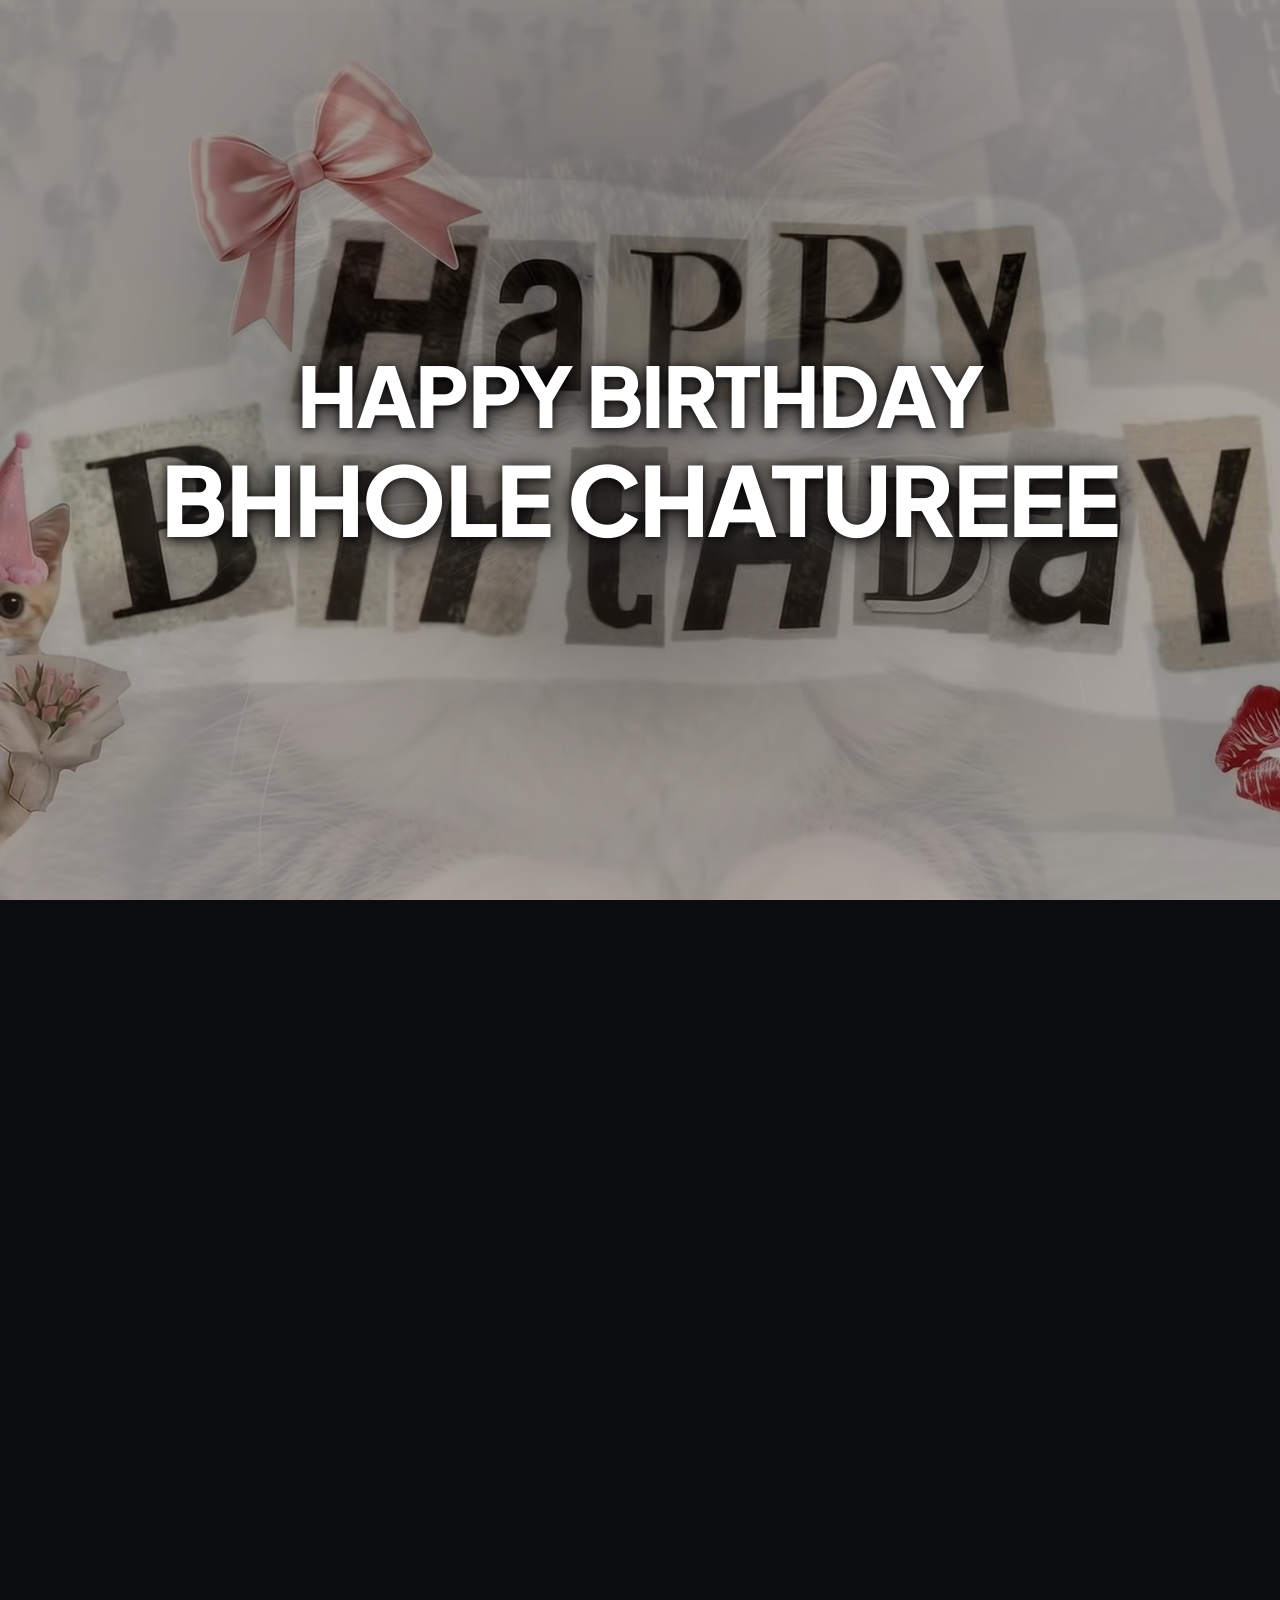
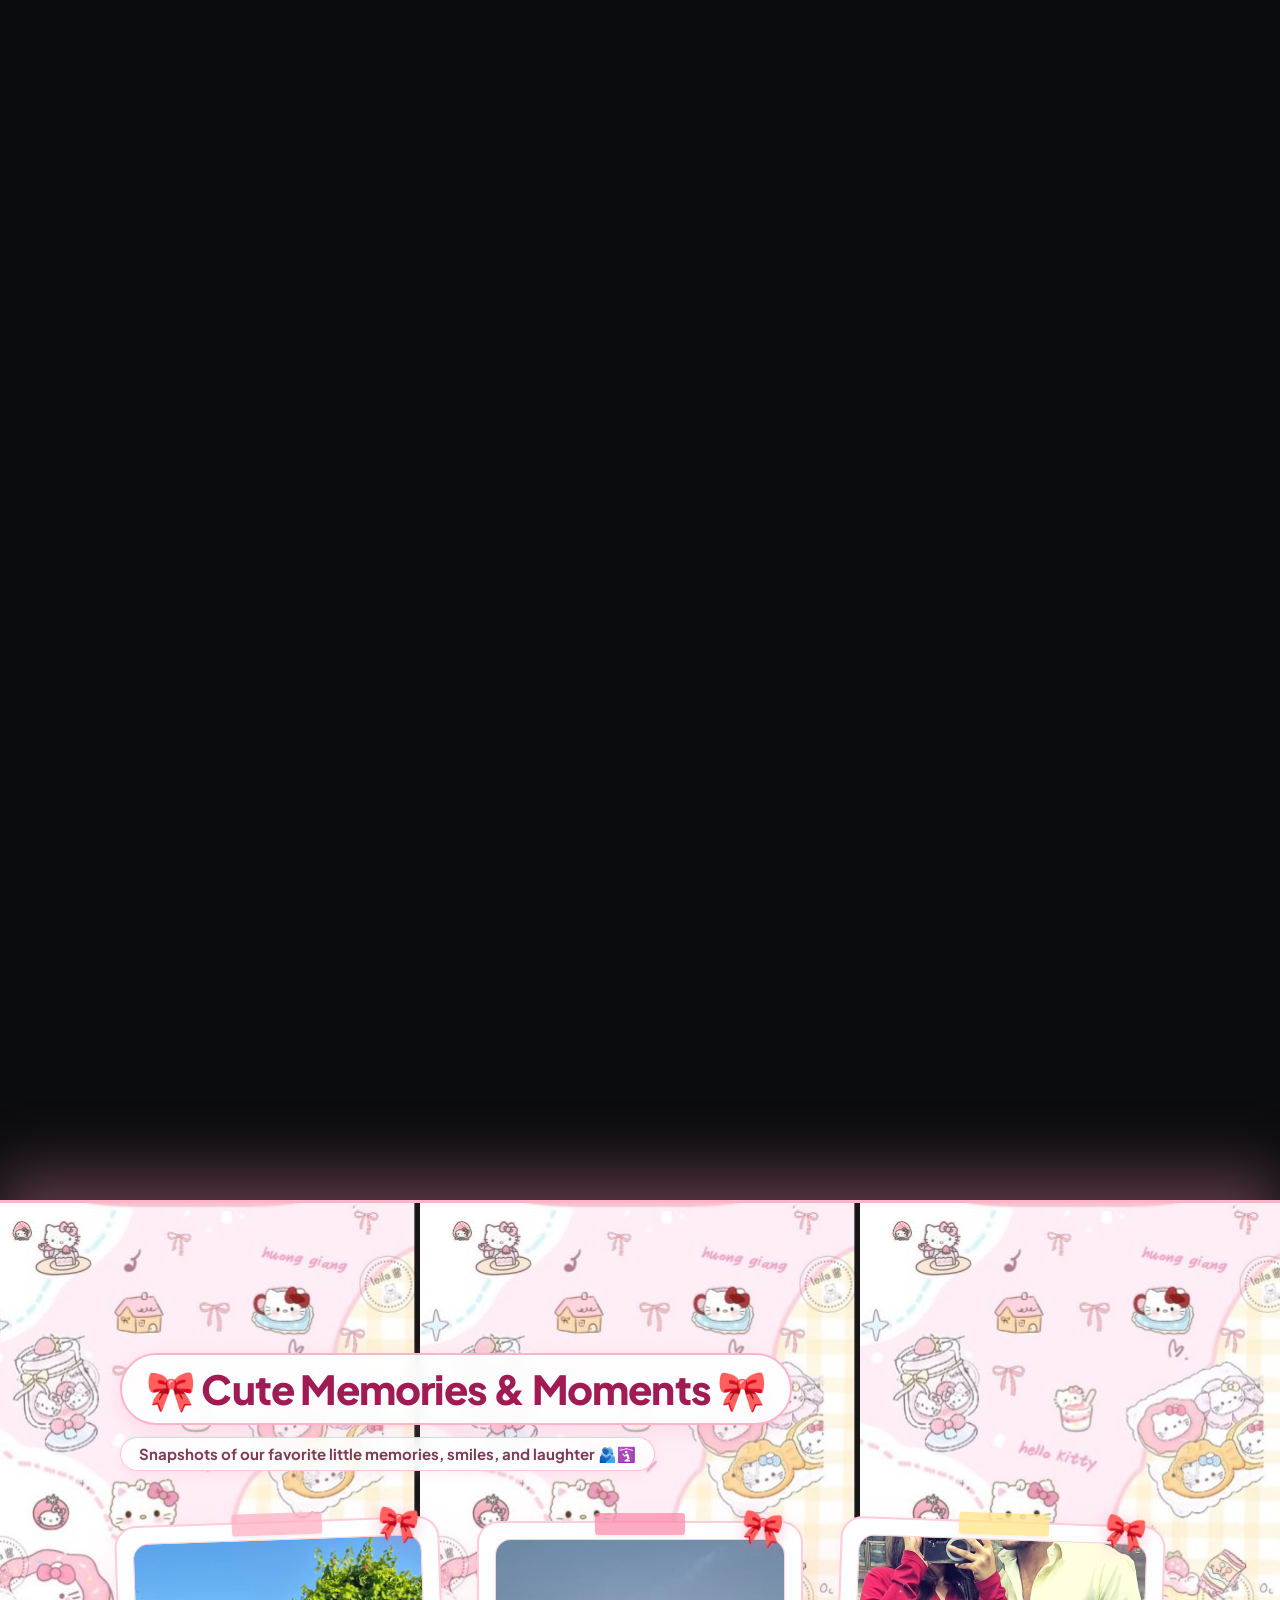
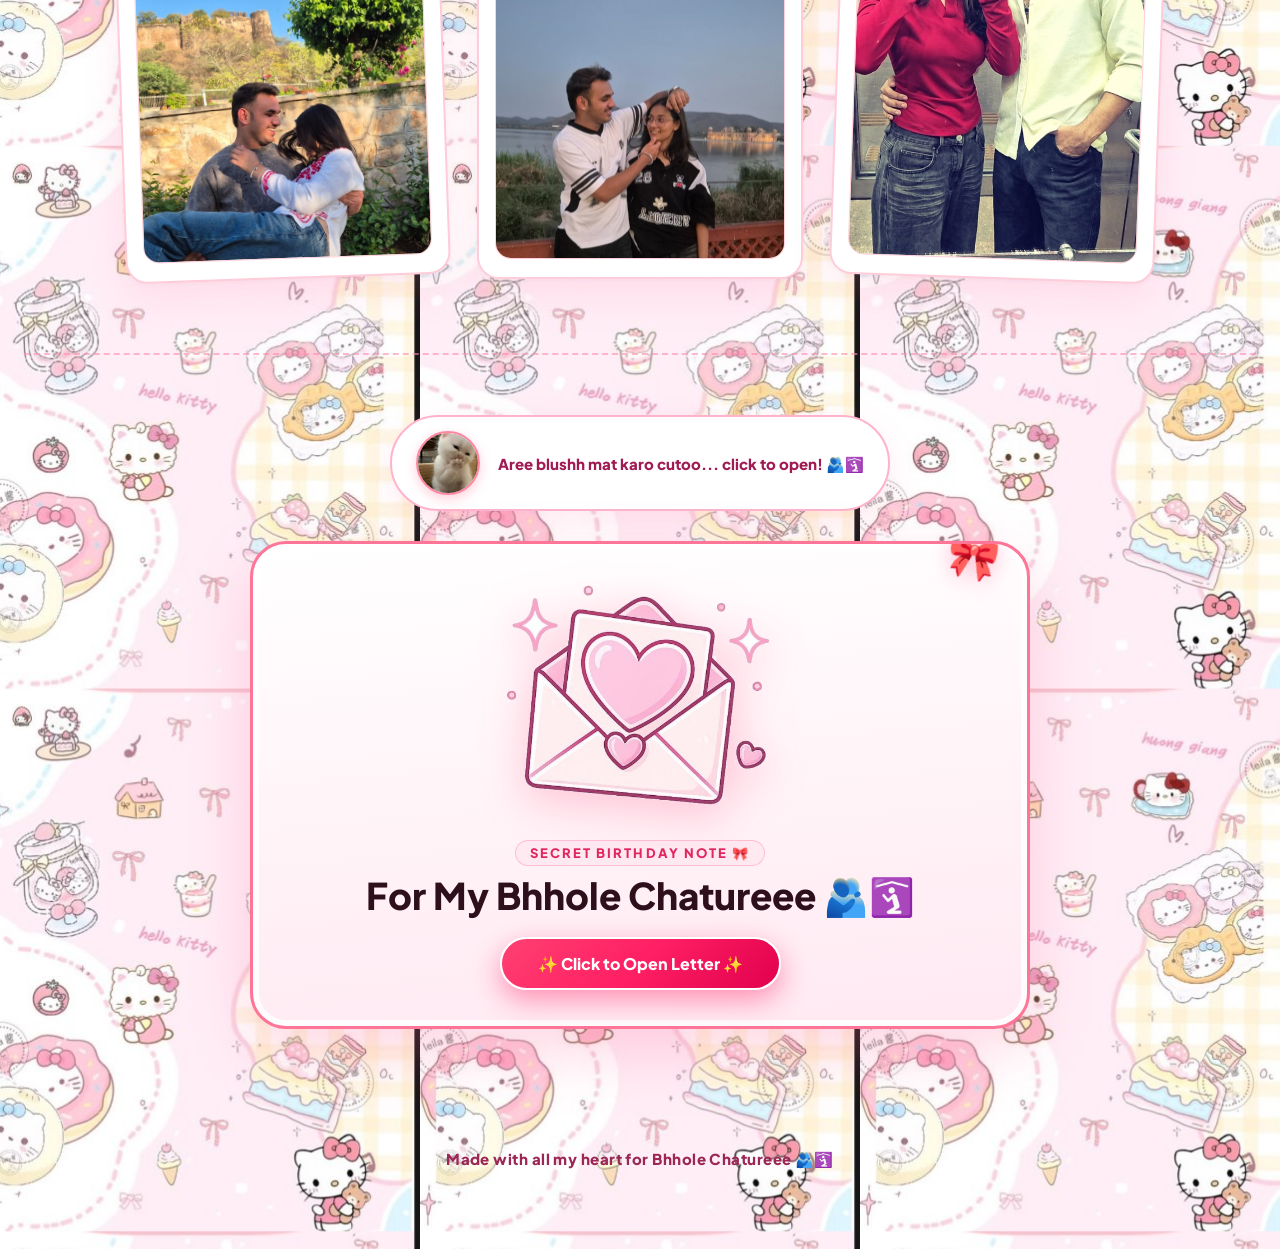
<file: index.html>
<!DOCTYPE html>
<html lang="en">
<head>
  <meta charset="UTF-8">
  <meta name="viewport" content="width=device-width, initial-scale=1.0">
  <title>Happy Birthday Bhhole Chatureee 🫂🛐</title>
  <link rel="stylesheet" href="style.css?v=18">
  <link rel="preconnect" href="https://fonts.googleapis.com">
  <link rel="preconnect" href="https://fonts.gstatic.com" crossorigin>
  <link href="https://fonts.googleapis.com/css2?family=Plus+Jakarta+Sans:wght@400;500;600;700;800;900&display=swap" rel="stylesheet">
</head>
<body>

  <!-- Preloading screen for smooth playback -->
  <div id="loader" class="loader">
    <div class="loader-content">
      <div class="loader-bar-bg">
        <div id="loader-bar" class="loader-bar"></div>
      </div>
      <div id="loader-text" class="loader-text">Loading 0%</div>
    </div>
  </div>

  <!-- FIXED VIEWPORT CANVAS (Pinned securely to the screen) -->
  <div id="canvasWrapper" class="canvas-wrapper">
    <canvas id="canvas"></canvas>

    <!-- Transparent Authentic Framing Text around Kitty (Sequence 1) -->
    <div id="kittyFraming" class="kitty-framing">
      <svg class="kitty-svg" viewBox="0 0 1920 1080" preserveAspectRatio="xMidYMid slice">
        <!-- Top Arc: curves gracefully above kitty's ears -->
        <path id="kittyTopCurve" d="M 180,460 A 800,380 0 0,1 1740,460" fill="none" />
        <!-- Bottom Arc: smiles softly beneath kitty, completely clear of tongue and chin -->
        <path id="kittyBottomCurve" d="M 240,920 A 760,110 0 0,0 1680,920" fill="none" />

        <text class="kitty-arc-text top-text">
          <textPath href="#kittyTopCurve" xlink:href="#kittyTopCurve" startOffset="50%" text-anchor="middle">
            HAPPY BIRTHDAY
          </textPath>
        </text>

        <text class="kitty-arc-text bottom-text">
          <textPath href="#kittyBottomCurve" xlink:href="#kittyBottomCurve" startOffset="50%" text-anchor="middle">
            BHHOLE CHATUREEE
          </textPath>
        </text>
      </svg>
    </div>

    <!-- Smooth Transition Text Overlay -->
    <div id="transitionOverlay" class="transition-overlay">
      <h1 class="birthday-title">Happy Birthday<br><span class="highlight-name">Bhhole Chatureee</span></h1>
    </div>

    <!-- Scroll hint at initial screen -->
    <div id="scrollHint" class="scroll-hint">
      <span class="scroll-arrow">↓</span>
      <span>Scroll Down</span>
    </div>
  </div>

  <!-- SCROLL TRACK: governs total scroll length for both sequences -->
  <div class="scroll-track" id="scrollTrack"></div>

  <!-- ROUGH OUTLINE OF THE WEBSITE (Cute Theme matching adorable kitten) -->
  <main class="site-outline cute-theme">
    
    <!-- Section 1: Cute Memories & Moments -->
    <section class="outline-section">
      <div class="outline-container">
        <h2 class="section-heading">🎀 Cute Memories & Moments 🎀</h2>
        <p class="section-desc">Snapshots of our favorite little memories, smiles, and laughter 🫂🛐</p>
        
        <div class="polaroid-grid">
          <div class="polaroid-card rotate-left" onclick="openLetterModal('memory1.jpg')" title="Click to view full photo">
            <div class="card-bow">🎀</div>
            <div class="washi-tape"></div>
            <div class="polaroid-photo">
              <img src="memory1.jpg" alt="Memory Photo 1" class="polaroid-img">
            </div>
          </div>

          <div class="polaroid-card" onclick="openLetterModal('memory2.jpg')" title="Click to view full photo">
            <div class="card-bow">🎀</div>
            <div class="washi-tape washi-pink"></div>
            <div class="polaroid-photo">
              <img src="memory2.jpg" alt="Memory Photo 2" class="polaroid-img">
            </div>
          </div>

          <div class="polaroid-card rotate-right" onclick="openLetterModal('memory3.jpg')" title="Click to view full photo">
            <div class="card-bow">🎀</div>
            <div class="washi-tape washi-yellow"></div>
            <div class="polaroid-photo">
              <img src="memory3.jpg" alt="Memory Photo 3" class="polaroid-img pos-center">
            </div>
          </div>
        </div>
      </div>
    </section>

    <!-- Section 2: A Secret Letter For You -->
    <section class="outline-section" id="sectionWishes">
      <div class="outline-container">
        <div class="envelope-showcase">
          <!-- Cute Companion Kitten -->
          <div class="cute-companion">
            <div class="cat-avatar-wrap">
              <img src="cute_kitten.jpg" alt="Blushing Kitten" class="companion-cat">
            </div>
            <div class="speech-bubble">
              Aree blushh mat karo cutoo... click to open! 🫂🛐
            </div>
          </div>

          <!-- Interactive Click-to-Open Envelope & Letter -->
          <div class="letter-interactive" id="letterInteractive" onclick="toggleLetter()">
            <!-- Sealed Envelope State -->
            <div class="envelope-sealed cute-heart-envelope-theme" id="envelopeSealed">
              <div class="envelope-bow-deco">🎀</div>
              <div class="envelope-art">
                <div class="cute-envelope-illustration-wrap">
                  <img src="cute_envelope_art.png" alt="Cute Heart Envelope" class="cute-envelope-img">
                </div>
                <div class="envelope-front-content">
                  <span class="envelope-tag">SECRET BIRTHDAY NOTE 🎀</span>
                  <h3 class="envelope-recipient">For My Bhhole Chatureee 🫂🛐</h3>
                  <button class="open-envelope-btn" type="button">
                    <span>✨ Click to Open Letter ✨</span>
                  </button>
                </div>
              </div>
            </div>

            <!-- Unfolded Letter State (Reveals when clicked) -->
            <div class="envelope-unfolded" id="envelopeUnfolded">
              <div class="unfolded-header">
                <span class="unfolded-tag">🎀 Handwritten with Love 🫂🛐</span>
                <button class="close-letter-btn" type="button" onclick="event.stopPropagation(); toggleLetter()">
                  ✕ Close Letter
                </button>
              </div>

              <div class="unfolded-frame" onclick="event.stopPropagation(); openLetterModal()" title="Click to view full screen">
                <img src="birthday_letter.jpg" alt="Birthday Letter for Aditi" class="unfolded-img">
                <div class="unfolded-badge">
                  <span>🔍 Click image to zoom full screen</span>
                </div>
              </div>
            </div>
          </div>
        </div>
      </div>
    </section>

    <!-- Cute Footer -->
    <footer class="cute-footer">
      <p>Made with all my heart for Bhhole Chatureee 🫂🛐</p>
    </footer>

  </main>

  <!-- Lightbox Modal for Full Letter / Photo View -->
  <div id="letterModal" class="letter-modal" onclick="closeLetterModal()">
    <div class="modal-content" onclick="event.stopPropagation()">
      <button class="modal-close" onclick="closeLetterModal()">&times;</button>
      <img src="birthday_letter.jpg" alt="Full View" class="modal-img" id="modalImg">
    </div>
  </div>

  <script src="script.js?v=13"></script>
</body>
</html>
</file>
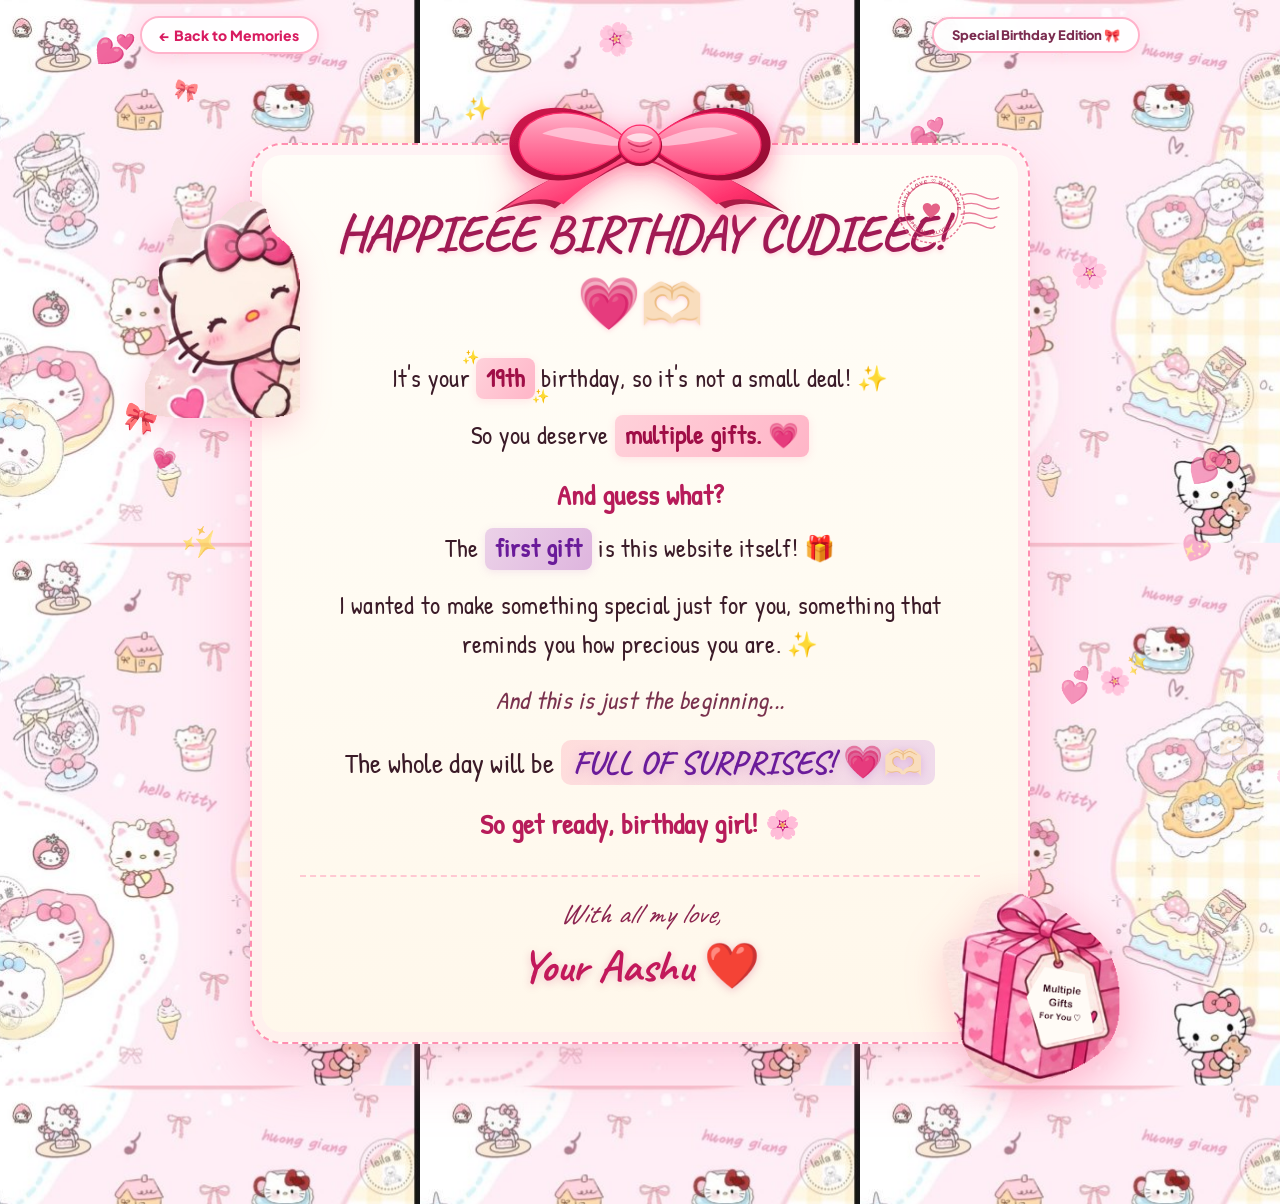
<file: surprise.html>
<!DOCTYPE html>
<html lang="en">
<head>
  <meta charset="UTF-8">
  <meta name="viewport" content="width=device-width, initial-scale=1.0">
  <title>HAPPIEEE BIRTHDAY CUDIEEE! 💗🫶🏻</title>
  
  <!-- Google Fonts: Patrick Hand, Caveat, Plus Jakarta Sans -->
  <link rel="preconnect" href="https://fonts.googleapis.com">
  <link rel="preconnect" href="https://fonts.gstatic.com" crossorigin>
  <link href="https://fonts.googleapis.com/css2?family=Caveat:wght@600;700;800&family=Patrick+Hand&family=Plus+Jakarta+Sans:wght@500;700;800;900&display=swap" rel="stylesheet">
  
  <link rel="stylesheet" href="surprise.css?v=5">
</head>
<body>

  <!-- Floating Hearts & Sparkles Canvas -->
  <canvas id="heartsCanvas"></canvas>

  <!-- Top Navigation -->
  <nav class="top-nav">
    <a href="index.html#sectionWishes" class="back-home-btn">
      <span>← Back to Memories</span>
    </a>
    <div class="nav-badge-pill">
      <span>Special Birthday Edition 🎀</span>
    </div>
  </nav>

  <!-- Main Surprise Stage -->
  <main class="surprise-container">

    <!-- Centerpiece Postcard Letter Stage -->
    <div class="letter-stage">
      
      <!-- Peeking Hello Kitty on Left Edge -->
      <div class="peeking-kitty-wrap" title="HAPPIEEE BIRTHDAY CUDIEEE!">
        <img src="kitty_peeking_clipped.png" alt="Hello Kitty Peeking" class="peeking-kitty-img">
      </div>

      <!-- Giant Satin Pink Bow on the Top Center -->
      <div class="card-top-bow">
        <img src="satin_bow.svg" alt="Pink Satin Bow" class="satin-bow-img">
      </div>

      <!-- Main Cream Letter Postcard -->
      <article class="letter-postcard">
        
        <!-- Postal Stamp on Top Right -->
        <div class="card-postal-stamp" title="Special Air Mail Delivery With Love">
          <img src="postal_stamp.svg" alt="Postal Stamp With Love" class="stamp-img">
        </div>

        <!-- Letter Body Content -->
        <div class="letter-inner-content">
          <h1 class="letter-greeting">
            HAPPIEEE BIRTHDAY CUDIEEE! <span class="emoji-heart">💗</span><span class="emoji-hands">🫶🏻</span>
          </h1>

          <p class="letter-paragraph">
            It's your <span class="highlight-pink sparkled">19th</span> birthday, so it's not a small deal! ✨
          </p>

          <p class="letter-paragraph">
            So you deserve <span class="highlight-pink">multiple gifts. 💗</span>
          </p>

          <p class="letter-paragraph letter-question">
            And guess what?
          </p>

          <p class="letter-paragraph">
            The <span class="highlight-purple">first gift</span> is this website itself! 🎁
          </p>

          <p class="letter-paragraph">
            I wanted to make something special just for you, something that reminds you how precious you are. ✨
          </p>

          <p class="letter-paragraph letter-climax-intro">
            And this is just the beginning...
          </p>

          <p class="letter-paragraph letter-climax">
            The whole day will be <span class="highlight-surprises">FULL OF SURPRISES! 💗🫶🏻</span>
          </p>

          <p class="letter-paragraph letter-closing-wish">
            So get ready, birthday girl! 🌸
          </p>

          <!-- Signature Block -->
          <div class="letter-signature-block">
            <span class="sig-valediction">With all my love,</span>
            <span class="sig-name">Your Aashu ❤️</span>
          </div>
        </div>

        <!-- 3D Gift Box on Bottom Right -->
        <div class="giftbox-corner-wrap" title="Multiple Gifts For You ♡">
          <img src="giftbox_clipped.png" alt="Multiple Gifts For You Box" class="giftbox-corner-img">
        </div>

      </article>

    </div>

  </main>

  <script src="surprise.js?v=4"></script>
</body>
</html>
</file>
<file: style.css>
* {
  margin: 0;
  padding: 0;
  box-sizing: border-box;
}

html, body {
  width: 100%;
  min-height: 100%;
  background-color: #0b0c10;
  color: #f0f0f3;
  font-family: 'Plus Jakarta Sans', -apple-system, BlinkMacSystemFont, "Segoe UI", Roboto, sans-serif;
  overflow-x: hidden;
  -webkit-font-smoothing: antialiased;
}

/* ============================================== */
/* PRELOADER                                      */
/* ============================================== */
.loader {
  position: fixed;
  inset: 0;
  z-index: 99999;
  display: flex;
  align-items: center;
  justify-content: center;
  background-color: #0b0c10;
  color: #ffffff;
  transition: opacity 0.4s ease, visibility 0.4s ease;
}

.loader.hidden {
  opacity: 0;
  visibility: hidden;
  pointer-events: none;
}

.loader-content {
  display: flex;
  flex-direction: column;
  align-items: center;
  gap: 14px;
}

.loader-bar-bg {
  width: 220px;
  height: 4px;
  background: rgba(255, 255, 255, 0.12);
  border-radius: 999px;
  overflow: hidden;
}

.loader-bar {
  width: 0%;
  height: 100%;
  background: #ffffff;
  border-radius: 999px;
  transition: width 0.08s ease-out;
}

.loader-text {
  font-size: 13px;
  font-weight: 600;
  letter-spacing: 0.1em;
  text-transform: uppercase;
  color: rgba(255, 255, 255, 0.7);
}

/* ============================================== */
/* FIXED CANVAS VIEWPORT (Never scrolls off screen)*/
/* ============================================== */
.canvas-wrapper {
  position: fixed;
  inset: 0;
  width: 100vw;
  height: 100vh;
  z-index: 1;
  pointer-events: none;
  overflow: hidden;
  background-color: #000000;
}

#canvas {
  position: absolute;
  top: 0;
  left: 0;
  width: 100%;
  height: 100%;
  display: block;
}

/* ============================================== */
/* SCROLL TRACK                                   */
/* ============================================== */
.scroll-track {
  /* 
    1200vh gives plenty of generous, smooth scrolling distance:
    - ~500vh for Sequence 1 (Cat Bholu)
    - ~150vh for Transition ("Happy Birthday Bhhole Chatureee")
    - ~550vh for Sequence 2 (Birthday Celebration with cake, hearts, kisses)
  */
  height: 1200vh;
  position: relative;
  pointer-events: none;
}

/* ============================================== */
/* TRANSPARENT KITTY FRAMING TEXT (Sequence 1)    */
/* ============================================== */
.kitty-framing {
  position: absolute;
  inset: 0;
  width: 100%;
  height: 100%;
  z-index: 5;
  pointer-events: none;
  display: flex;
  align-items: center;
  justify-content: center;
  opacity: 1;
  transition: opacity 0.25s ease-out;
}

.kitty-svg {
  width: 100%;
  height: 100%;
  display: block;
}

.kitty-arc-text {
  font-family: 'Plus Jakarta Sans', -apple-system, BlinkMacSystemFont, "Segoe UI", Roboto, sans-serif;
  font-weight: 900;
  fill: rgba(255, 255, 255, 0.78);
  stroke: rgba(0, 0, 0, 0.4);
  stroke-width: 2.5px;
  paint-order: stroke fill;
  filter: drop-shadow(0 4px 18px rgba(0, 0, 0, 0.85)) drop-shadow(0 0 35px rgba(255, 255, 255, 0.35));
  text-transform: uppercase;
  user-select: none;
}

.kitty-arc-text.top-text {
  font-size: 94px; /* Noticeably enlarged HAPPY BIRTHDAY font */
  letter-spacing: 0.18em;
}

.kitty-arc-text.bottom-text {
  font-size: 74px;
  letter-spacing: 0.22em;
}

/* ============================================== */
/* SMOOTH TRANSITION OVERLAY TEXT                 */
/* ============================================== */
.transition-overlay {
  position: absolute;
  inset: 0;
  z-index: 10;
  display: flex;
  align-items: center;
  justify-content: center;
  padding: 24px;
  pointer-events: none;
  opacity: 0;
  transform: scale(0.92);
  transition: opacity 0.08s linear, transform 0.08s linear;
  background: radial-gradient(circle, rgba(0, 0, 0, 0.35) 0%, rgba(0, 0, 0, 0) 70%);
}

.birthday-title {
  color: #ffffff;
  font-size: clamp(2.4rem, 6.5vw, 5.2rem);
  font-weight: 900;
  text-align: center;
  line-height: 1.15;
  letter-spacing: -0.02em;
  text-transform: uppercase;
  /* Strong shadow ensures crisp contrast over any background */
  text-shadow: 
    0 4px 30px rgba(0, 0, 0, 0.9),
    0 2px 10px rgba(0, 0, 0, 0.95),
    0 0 60px rgba(255, 255, 255, 0.3);
}

.birthday-title .highlight-name {
  display: block;
  font-size: clamp(2.8rem, 7.5vw, 6rem);
  font-weight: 900;
  color: #ffffff;
  text-shadow: 
    0 4px 35px rgba(0, 0, 0, 0.9),
    0 2px 12px rgba(0, 0, 0, 0.95),
    0 0 80px rgba(255, 255, 255, 0.5);
}

/* Initial scroll hint */
.scroll-hint {
  position: absolute;
  bottom: 32px;
  left: 50%;
  transform: translateX(-50%);
  z-index: 10;
  display: flex;
  flex-direction: column;
  align-items: center;
  gap: 6px;
  color: rgba(255, 255, 255, 0.7);
  font-size: 13px;
  font-weight: 600;
  letter-spacing: 0.12em;
  text-transform: uppercase;
  pointer-events: none;
  transition: opacity 0.3s ease;
}

.scroll-arrow {
  font-size: 18px;
  animation: bounceDown 1.8s infinite;
}

@keyframes bounceDown {
  0%, 100% { transform: translateY(0); }
  50% { transform: translateY(6px); }
}

/* ============================================== */
/* HELLO KITTY PASTEL CUTE THEME (SLIDES)         */
/* ============================================== */
.site-outline.cute-theme {
  position: relative;
  z-index: 20;
  background-color: #ffe6f0;
  background-image: url('slides_bg.jpg');
  background-repeat: repeat;
  background-size: 440px auto;
  background-position: top center;
  color: #4a2835;
  border-top: 3px solid #ffb3cb;
  padding: 90px 24px 60px;
  box-shadow: 0 -25px 60px rgba(255, 150, 185, 0.35);
}

.outline-container {
  max-width: 1040px;
  margin: 0 auto;
}

.outline-section {
  padding: 60px 0;
  border-bottom: 2.5px dashed rgba(255, 140, 175, 0.6);
}

.outline-section:last-of-type {
  border-bottom: none;
}

.section-heading {
  display: inline-block;
  background: rgba(255, 255, 255, 0.92);
  backdrop-filter: blur(8px);
  padding: 8px 24px;
  border-radius: 999px;
  border: 2.5px solid #ffb3cb;
  box-shadow: 0 6px 20px rgba(255, 130, 165, 0.2);
  font-size: clamp(1.8rem, 3.4vw, 2.5rem);
  font-weight: 900;
  letter-spacing: -0.02em;
  color: #a01a54;
  margin-bottom: 12px;
}

.section-desc {
  display: block;
  width: fit-content;
  background: rgba(255, 255, 255, 0.88);
  backdrop-filter: blur(8px);
  padding: 6px 18px;
  border-radius: 999px;
  border: 1.5px solid rgba(255, 190, 210, 0.9);
  font-size: 15px;
  color: #7d3b56;
  font-weight: 700;
  margin-bottom: 36px;
  box-shadow: 0 4px 12px rgba(255, 130, 165, 0.12);
}

/* ============================================== */
/* SECTION 01: CUTE POLAROID GRID                 */
/* ============================================== */
.polaroid-grid {
  display: grid;
  grid-template-columns: repeat(auto-fit, minmax(260px, 1fr));
  gap: 32px;
  padding: 14px 0;
}

.polaroid-card {
  background: #ffffff;
  padding: 16px 16px 18px;
  border: 2.5px solid #ffccd9;
  border-radius: 22px;
  box-shadow: 0 16px 38px rgba(255, 130, 165, 0.16), 0 2px 6px rgba(0, 0, 0, 0.03);
  position: relative;
  transition: transform 0.3s cubic-bezier(0.16, 1, 0.3, 1), box-shadow 0.3s ease;
  cursor: pointer;
}

.card-bow {
  position: absolute;
  top: -18px;
  right: 18px;
  font-size: 34px;
  z-index: 10;
  filter: drop-shadow(0 4px 8px rgba(255, 90, 140, 0.35));
  transform: rotate(10deg);
}

.polaroid-card.rotate-left {
  transform: rotate(-2deg);
}

.polaroid-card.rotate-right {
  transform: rotate(2deg);
}

.polaroid-card:hover {
  transform: translateY(-8px) scale(1.02);
  box-shadow: 0 24px 50px rgba(255, 120, 160, 0.25);
}

/* Cute washi tape at top */
.washi-tape {
  position: absolute;
  top: -10px;
  left: 50%;
  transform: translateX(-50%);
  width: 90px;
  height: 22px;
  background: rgba(255, 175, 195, 0.75);
  box-shadow: 0 2px 4px rgba(0, 0, 0, 0.06);
  border-radius: 3px;
}

.washi-tape.washi-pink {
  background: rgba(255, 140, 175, 0.75);
}

.washi-tape.washi-yellow {
  background: rgba(255, 230, 140, 0.8);
}

.polaroid-photo {
  height: 320px;
  background: linear-gradient(135deg, #fff2f6 0%, #fff9ec 100%);
  border-radius: 16px;
  overflow: hidden;
  position: relative;
  border: 1.5px solid rgba(255, 170, 190, 0.5);
  box-shadow: inset 0 2px 6px rgba(0, 0, 0, 0.04);
}

.polaroid-img {
  width: 100%;
  height: 100%;
  object-fit: cover;
  object-position: center 25%;
  display: block;
  transition: transform 0.4s cubic-bezier(0.16, 1, 0.3, 1);
}

.polaroid-img.pos-center {
  object-position: center center;
}

.polaroid-card:hover .polaroid-img {
  transform: scale(1.05);
}

.polaroid-card {
  cursor: pointer;
}

.polaroid-caption {
  text-align: center;
  padding-top: 14px;
  font-size: 15px;
  font-weight: 800;
  color: #4a2835;
}

/* ============================================== */
/* SECTION 02: INTERACTIVE ENVELOPE & LETTER      */
/* ============================================== */
.envelope-showcase {
  display: flex;
  flex-direction: column;
  align-items: center;
  gap: 30px;
}

/* Cute Companion Blushing Kitten */
.cute-companion {
  display: flex;
  align-items: center;
  gap: 18px;
  background: #ffffff;
  padding: 14px 24px;
  border-radius: 999px;
  box-shadow: 0 10px 30px rgba(255, 130, 165, 0.16);
  border: 2px solid #ffb3cb;
  max-width: 600px;
}

.cat-avatar-wrap {
  width: 64px;
  height: 64px;
  border-radius: 50%;
  overflow: hidden;
  border: 2.5px solid #ff85a2;
  flex-shrink: 0;
  box-shadow: 0 4px 12px rgba(255, 133, 162, 0.4);
}

.companion-cat {
  width: 100%;
  height: 100%;
  object-fit: cover;
  object-position: center;
}

.speech-bubble {
  font-size: 15px;
  font-weight: 800;
  color: #a01a54;
  line-height: 1.4;
}

/* Interactive Letter Area */
.letter-interactive {
  width: 100%;
  max-width: 780px;
  cursor: pointer;
}

/* Sealed Envelope Card */
.envelope-sealed {
  background: #ffffff;
  border: 3px solid #ffb3cb;
  border-radius: 32px;
  padding: 48px 32px;
  box-shadow: 0 20px 50px rgba(255, 130, 170, 0.22);
  text-align: center;
  transition: transform 0.3s cubic-bezier(0.16, 1, 0.3, 1), box-shadow 0.3s ease;
  position: relative;
  overflow: hidden;
}

.envelope-sealed.cute-heart-envelope-theme {
  background: linear-gradient(175deg, #ffffff 0%, #fff4f8 50%, #ffe9f2 100%);
  border: 3.5px solid #ff7597;
  border-radius: 36px;
  padding: 38px 32px 36px;
  box-shadow: 
    0 24px 60px rgba(255, 100, 150, 0.25),
    inset 0 0 0 6px rgba(255, 255, 255, 0.85);
}

.cute-envelope-illustration-wrap {
  width: min(280px, 80vw);
  margin: 0 auto 10px;
  filter: drop-shadow(0 10px 22px rgba(255, 80, 130, 0.3));
  transition: transform 0.35s cubic-bezier(0.16, 1, 0.3, 1), filter 0.35s ease;
  animation: floatHeartEnvelope 3.5s infinite ease-in-out;
}

.cute-envelope-img {
  width: 100%;
  height: auto;
  display: block;
}

@keyframes floatHeartEnvelope {
  0%, 100% { transform: translateY(0) rotate(0deg); }
  50% { transform: translateY(-7px) rotate(-1.5deg); }
}

.envelope-sealed:hover .cute-envelope-illustration-wrap {
  transform: translateY(-4px) scale(1.05) rotate(1deg);
  filter: drop-shadow(0 16px 28px rgba(255, 50, 110, 0.42));
}

.envelope-bow-deco {
  position: absolute;
  top: -16px;
  right: 28px;
  font-size: 42px;
  z-index: 10;
  filter: drop-shadow(0 4px 10px rgba(255, 90, 140, 0.35));
  transform: rotate(12deg);
}

.envelope-sealed:hover {
  transform: translateY(-5px) scale(1.01);
  box-shadow: 0 26px 60px rgba(255, 110, 155, 0.3);
}

.envelope-art {
  display: flex;
  flex-direction: column;
  align-items: center;
  gap: 14px;
}

.wax-seal-heart {
  width: 80px;
  height: 80px;
  border-radius: 50%;
  background: linear-gradient(135deg, #ff4071 0%, #ff758f 100%);
  display: flex;
  align-items: center;
  justify-content: center;
  font-size: 38px;
  box-shadow: 0 8px 24px rgba(255, 64, 113, 0.4);
  animation: pulseSeal 2.2s infinite ease-in-out;
}

@keyframes pulseSeal {
  0%, 100% { transform: scale(1); }
  50% { transform: scale(1.08); }
}

.envelope-tag {
  display: inline-block;
  font-size: 13px;
  font-weight: 800;
  letter-spacing: 0.16em;
  color: #e02860;
  margin-top: 4px;
  background: rgba(255, 230, 240, 0.7);
  padding: 4px 14px;
  border-radius: 999px;
  border: 1.5px solid rgba(255, 160, 190, 0.6);
}

.envelope-recipient {
  font-size: clamp(1.6rem, 3.4vw, 2.3rem);
  font-weight: 900;
  color: #2e101c;
  margin: 6px 0 18px;
}

.open-envelope-btn {
  background: linear-gradient(135deg, #ff4071 0%, #ff1f64 50%, #e0004d 100%);
  color: #ffffff;
  border: 2px solid #ffffff;
  font-family: inherit;
  font-size: 16px;
  font-weight: 800;
  padding: 14px 36px;
  border-radius: 999px;
  cursor: pointer;
  box-shadow: 0 10px 28px rgba(255, 31, 100, 0.45);
  transition: transform 0.25s ease, box-shadow 0.25s ease;
  pointer-events: none;
}

.envelope-sealed:hover .open-envelope-btn {
  transform: scale(1.05);
  box-shadow: 0 14px 34px rgba(255, 31, 100, 0.6);
}

/* Unfolded Letter State */
.envelope-unfolded {
  display: none;
  background: #ffffff;
  border: 3px solid #ffb3cb;
  border-radius: 32px;
  padding: 26px;
  box-shadow: 0 22px 65px rgba(255, 120, 160, 0.22);
  animation: slideUnfold 0.4s cubic-bezier(0.16, 1, 0.3, 1) forwards;
}

@keyframes slideUnfold {
  from {
    opacity: 0;
    transform: translateY(20px) scale(0.96);
  }
  to {
    opacity: 1;
    transform: translateY(0) scale(1);
  }
}

.letter-interactive.opened .envelope-sealed {
  display: none;
}

.letter-interactive.opened .envelope-unfolded {
  display: block;
}

.unfolded-header {
  display: flex;
  justify-content: space-between;
  align-items: center;
  padding-bottom: 16px;
  margin-bottom: 16px;
  border-bottom: 2px dashed rgba(255, 170, 195, 0.5);
}

.unfolded-tag {
  font-size: 14px;
  font-weight: 800;
  color: #e02860;
}

.close-letter-btn {
  background: #fff0f5;
  color: #e02860;
  border: 1.5px solid rgba(224, 40, 96, 0.3);
  padding: 7px 16px;
  border-radius: 999px;
  font-size: 12.5px;
  font-weight: 800;
  cursor: pointer;
  transition: all 0.2s ease;
}

.close-letter-btn:hover {
  background: #e02860;
  color: #ffffff;
}

.unfolded-frame {
  position: relative;
  border-radius: 20px;
  overflow: hidden;
  box-shadow: 0 14px 35px rgba(255, 120, 160, 0.15);
  cursor: pointer;
}

.unfolded-img {
  width: 100%;
  height: auto;
  display: block;
  border-radius: 20px;
}

.unfolded-badge {
  position: absolute;
  bottom: 14px;
  right: 14px;
  background: rgba(46, 16, 28, 0.85);
  backdrop-filter: blur(8px);
  color: #ffffff;
  font-size: 12px;
  font-weight: 700;
  padding: 7px 16px;
  border-radius: 999px;
  pointer-events: none;
}

/* ============================================== */
/* SECTION 03: SPECIAL SURPRISE BOX               */
/* ============================================== */
.cute-surprise-box {
  background: #ffffff;
  border: 3px dashed #ff85a2;
  border-radius: 32px;
  padding: 56px 32px;
  text-align: center;
  box-shadow: 0 16px 45px rgba(255, 120, 160, 0.16);
  display: flex;
  flex-direction: column;
  align-items: center;
  gap: 14px;
  position: relative;
  transition: transform 0.3s ease, border-color 0.3s ease, box-shadow 0.3s ease;
}

.cute-surprise-box.clickable-surprise {
  cursor: pointer;
  border: 3px dashed #ff4071;
  background: linear-gradient(175deg, #ffffff 0%, #fff2f6 100%);
  box-shadow: 0 20px 50px rgba(255, 64, 113, 0.22);
}

.cute-surprise-box.clickable-surprise:hover {
  transform: translateY(-6px) scale(1.015);
  box-shadow: 0 26px 65px rgba(255, 64, 113, 0.32);
}

.open-surprise-action-btn {
  margin-top: 10px;
  background: linear-gradient(135deg, #ff4071 0%, #ff1f64 50%, #e0004d 100%);
  color: #ffffff;
  text-decoration: none;
  font-size: 16px;
  font-weight: 800;
  padding: 14px 34px;
  border-radius: 999px;
  box-shadow: 0 10px 30px rgba(255, 31, 100, 0.4);
  display: inline-flex;
  align-items: center;
  gap: 10px;
  transition: all 0.3s cubic-bezier(0.16, 1, 0.3, 1);
}

.open-surprise-action-btn:hover {
  transform: scale(1.06);
  box-shadow: 0 16px 40px rgba(255, 31, 100, 0.55);
}

/* Fullscreen Gift Transition Overlay */
.gift-transition-curtain {
  position: fixed;
  inset: 0;
  z-index: 9999999;
  background: radial-gradient(circle at center, rgba(255, 133, 162, 0.98) 0%, rgba(255, 64, 113, 0.98) 60%, rgba(179, 9, 59, 0.98) 100%);
  backdrop-filter: blur(16px);
  display: flex;
  flex-direction: column;
  align-items: center;
  justify-content: center;
  opacity: 0;
  visibility: hidden;
  pointer-events: none;
  transition: opacity 0.5s cubic-bezier(0.16, 1, 0.3, 1), visibility 0.5s ease;
}

.gift-transition-curtain.active {
  opacity: 1;
  visibility: visible;
  pointer-events: auto;
}

.transition-gift-icon {
  font-size: 80px;
  animation: giftPop 0.8s infinite alternate ease-in-out;
}

@keyframes giftPop {
  from { transform: scale(0.9) rotate(-5deg); }
  to { transform: scale(1.15) rotate(5deg); }
}

.transition-text {
  color: #ffffff;
  font-size: 26px;
  font-weight: 900;
  margin-top: 18px;
  letter-spacing: -0.01em;
  text-shadow: 0 4px 15px rgba(0, 0, 0, 0.25);
}

.surprise-bow-deco {
  position: absolute;
  top: -18px;
  right: 28px;
  font-size: 40px;
  z-index: 10;
  filter: drop-shadow(0 4px 10px rgba(255, 90, 140, 0.35));
  transform: rotate(-10deg);
}

.cute-surprise-box:hover {
  transform: translateY(-4px);
  border-color: #ff4071;
}

.surprise-icon-bounce {
  font-size: 54px;
  animation: bounceGift 2s infinite ease-in-out;
}

@keyframes bounceGift {
  0%, 100% { transform: translateY(0) rotate(0deg); }
  50% { transform: translateY(-8px) rotate(4deg); }
}

.surprise-title {
  font-size: 23px;
  font-weight: 900;
  color: #a01a54;
}

.surprise-text {
  font-size: 15px;
  color: #7d3b56;
  font-weight: 600;
  max-width: 460px;
}

/* Cute Footer */
.cute-footer {
  text-align: center;
  padding: 60px 0 20px;
  color: #9c2755;
  font-size: 15px;
  font-weight: 800;
  letter-spacing: 0.03em;
}

/* Lightbox Modal */
.letter-modal {
  position: fixed;
  inset: 0;
  z-index: 999999;
  background: rgba(46, 26, 32, 0.88);
  backdrop-filter: blur(12px);
  display: flex;
  align-items: center;
  justify-content: center;
  padding: 24px;
  opacity: 0;
  visibility: hidden;
  transition: opacity 0.3s ease, visibility 0.3s ease;
}

.letter-modal.active {
  opacity: 1;
  visibility: visible;
}

.modal-content {
  position: relative;
  max-width: 94vw;
  max-height: 92vh;
  display: flex;
  align-items: center;
  justify-content: center;
}

.modal-img {
  max-width: 100%;
  max-height: 90vh;
  border-radius: 14px;
  box-shadow: 0 25px 70px rgba(0, 0, 0, 0.6);
  object-fit: contain;
}

.modal-close {
  position: absolute;
  top: -18px;
  right: -18px;
  width: 42px;
  height: 42px;
  border-radius: 50%;
  background: #ffffff;
  color: #e04b73;
  border: none;
  font-size: 26px;
  line-height: 1;
  cursor: pointer;
  display: flex;
  align-items: center;
  justify-content: center;
  font-weight: bold;
  box-shadow: 0 6px 18px rgba(0, 0, 0, 0.3);
  transition: transform 0.2s ease;
}

.modal-close:hover {
  transform: scale(1.1);
}
</file>
<file: surprise.css>
/* ============================================================ */
/* SURPRISE PAGE STYLING - HELLO KITTY PASTEL SURPRISE THEME   */
/* ============================================================ */

:root {
  --bg-pink: #ffe6f0;
  --paper-cream: #fffdf7;
  --paper-cream-dark: #fff9ea;
  --stitch-pink: #ff8fb1;
  --stitch-pink-light: #ffb3cb;
  --text-dark: #3b1b28;
  --text-primary: #522238;
  --text-pink: #d81b60;
  --text-purple: #7b1fa2;
  --accent-pink: #ff3377;
  --accent-pink-glow: rgba(255, 51, 119, 0.45);
  --lavender-soft: #f3e5f5;
  --lavender-glow: rgba(186, 104, 200, 0.35);
  --font-handwriting: 'Patrick Hand', 'Caveat', cursive, sans-serif;
  --font-script: 'Caveat', cursive, sans-serif;
  --font-sans: 'Plus Jakarta Sans', sans-serif;
}

* {
  margin: 0;
  padding: 0;
  box-sizing: border-box;
}

body {
  font-family: var(--font-sans);
  background-color: var(--bg-pink);
  background-image: url('slides_bg.jpg');
  background-repeat: repeat;
  background-size: 440px auto;
  background-position: top center;
  color: var(--text-dark);
  min-height: 100vh;
  position: relative;
  overflow-x: hidden;
  padding-bottom: 80px;
}

/* ============================================================ */
/* FLOATING HEARTS & SPARKLES CANVAS BACKGROUND                */
/* ============================================================ */
#heartsCanvas {
  position: fixed;
  top: 0;
  left: 0;
  width: 100vw;
  height: 100vh;
  pointer-events: none;
  z-index: 1;
}

/* ============================================================ */
/* TOP NAVIGATION BAR                                           */
/* ============================================================ */
.top-nav {
  position: sticky;
  top: 16px;
  z-index: 100;
  display: flex;
  justify-content: space-between;
  align-items: center;
  max-width: 1040px;
  margin: 0 auto 20px;
  padding: 0 20px;
}

.back-home-btn {
  display: inline-flex;
  align-items: center;
  gap: 8px;
  background: rgba(255, 255, 255, 0.94);
  backdrop-filter: blur(10px);
  border: 2px solid var(--stitch-pink-light);
  color: var(--text-pink);
  text-decoration: none;
  font-size: 14px;
  font-weight: 800;
  padding: 8px 18px;
  border-radius: 999px;
  box-shadow: 0 4px 15px rgba(255, 120, 160, 0.2);
  transition: all 0.25s ease;
}

.back-home-btn:hover {
  transform: translateX(-4px) scale(1.02);
  background: #ffffff;
  border-color: var(--accent-pink);
  box-shadow: 0 6px 20px rgba(255, 51, 119, 0.3);
}

.nav-badge-pill {
  background: rgba(255, 255, 255, 0.94);
  backdrop-filter: blur(10px);
  border: 2px solid var(--stitch-pink-light);
  color: #7b2c50;
  font-size: 13px;
  font-weight: 800;
  padding: 8px 18px;
  border-radius: 999px;
  box-shadow: 0 4px 15px rgba(255, 120, 160, 0.15);
}

/* ============================================================ */
/* MAIN CONTAINER                                               */
/* ============================================================ */
.surprise-container {
  max-width: 960px;
  margin: 0 auto;
  padding: 10px 24px 40px;
  position: relative;
  z-index: 10;
  display: flex;
  flex-direction: column;
  align-items: center;
}

/* ============================================================ */
/* TOP BANNER PILL                                              */
/* ============================================================ */
.top-banner-wrapper {
  text-align: center;
  margin-bottom: 34px;
  animation: fadeInDown 0.8s cubic-bezier(0.16, 1, 0.3, 1) forwards;
}

.surprise-badge-pill {
  display: inline-flex;
  align-items: center;
  justify-content: center;
  gap: 10px;
  background: rgba(255, 255, 255, 0.96);
  backdrop-filter: blur(12px);
  border: 2.5px solid #ff85a2;
  border-radius: 999px;
  padding: 10px 28px;
  box-shadow: 0 8px 25px rgba(255, 100, 150, 0.25), inset 0 2px 4px rgba(255, 255, 255, 0.8);
  margin-bottom: 10px;
  transition: transform 0.3s ease;
}

.surprise-badge-pill:hover {
  transform: translateY(-2px) scale(1.02);
}

.badge-icon {
  font-size: 24px;
  animation: pulseGift 2s infinite ease-in-out;
}

.badge-title {
  font-size: clamp(1.2rem, 2.5vw, 1.6rem);
  font-weight: 900;
  color: #a01a54;
  letter-spacing: -0.01em;
}

.badge-heart {
  font-size: 22px;
  animation: heartbeat 1.8s infinite ease-in-out;
}

.surprise-subtitle {
  font-size: 15px;
  font-weight: 700;
  color: #7d3353;
  display: inline-block;
  background: rgba(255, 255, 255, 0.85);
  backdrop-filter: blur(8px);
  padding: 5px 18px;
  border-radius: 999px;
  border: 1.5px solid rgba(255, 180, 205, 0.8);
  box-shadow: 0 3px 10px rgba(255, 120, 160, 0.12);
}

/* ============================================================ */
/* CENTERPIECE LETTER POSTCARD                                  */
/* ============================================================ */
.letter-stage {
  position: relative;
  width: 100%;
  max-width: 780px;
  margin: 75px auto 40px;
}

/* Giant Satin Bow Over Top */
.card-top-bow {
  position: absolute;
  top: -62px;
  left: 50%;
  transform: translateX(-50%);
  width: min(340px, 85vw);
  height: auto;
  z-index: 25;
  pointer-events: none;
  filter: drop-shadow(0 8px 16px rgba(255, 40, 100, 0.35));
  animation: floatBow 3.5s infinite ease-in-out;
}

.card-top-bow img {
  width: 100%;
  height: auto;
  display: block;
}

/* Peeking Hello Kitty on Left Edge */
.peeking-kitty-wrap {
  position: absolute;
  left: -105px;
  top: 50px;
  width: 155px;
  z-index: 22;
  filter: drop-shadow(-4px 8px 16px rgba(255, 100, 150, 0.3));
  transition: transform 0.3s cubic-bezier(0.16, 1, 0.3, 1);
  animation: peekWiggle 4s infinite ease-in-out;
}

.peeking-kitty-wrap:hover {
  transform: scale(1.08) rotate(-4deg);
}

.peeking-kitty-img {
  width: 100%;
  height: auto;
  display: block;
}

/* 3D Gift Box on Bottom Right */
.giftbox-corner-wrap {
  position: absolute;
  right: -95px;
  bottom: -45px;
  width: 195px;
  z-index: 24;
  filter: drop-shadow(6px 12px 22px rgba(255, 80, 130, 0.35));
  transition: transform 0.3s cubic-bezier(0.16, 1, 0.3, 1);
  animation: giftBounce 3s infinite ease-in-out;
  cursor: pointer;
}

.giftbox-corner-wrap:hover {
  transform: scale(1.06) rotate(3deg);
}

.giftbox-corner-img {
  width: 100%;
  height: auto;
  display: block;
}

/* Main Cream Letter Postcard Body */
.letter-postcard {
  position: relative;
  background: var(--paper-cream);
  background: linear-gradient(175deg, #fffdf8 0%, #fffbf2 50%, #fff7ea 100%);
  border: 2.5px dashed var(--stitch-pink);
  border-radius: 32px;
  padding: 56px 48px 48px;
  box-shadow: 
    0 25px 65px rgba(255, 120, 160, 0.28),
    0 6px 18px rgba(0, 0, 0, 0.04),
    inset 0 0 0 10px rgba(255, 230, 240, 0.45);
  z-index: 15;
  animation: letterUnfold 0.9s cubic-bezier(0.16, 1, 0.3, 1) forwards;
}

/* Postal Stamp on Top Right */
.card-postal-stamp {
  position: absolute;
  top: 24px;
  right: 28px;
  width: 110px;
  z-index: 18;
  transform: rotate(4deg);
  opacity: 0.92;
  transition: transform 0.3s ease;
}

.card-postal-stamp:hover {
  transform: rotate(0deg) scale(1.05);
}

.stamp-img {
  width: 100%;
  height: auto;
  display: block;
}

/* Letter Inner Content */
.letter-inner-content {
  position: relative;
  z-index: 16;
  text-align: center;
}

/* Emoji styling fallback for clean cross-platform rendering */
.emoji-heart, .emoji-hands, .emoji-inline, .badge-heart, .btn-heart {
  font-family: 'Apple Color Emoji', 'Segoe UI Emoji', 'Noto Color Emoji', sans-serif;
  font-style: normal;
  display: inline-block;
  vertical-align: middle;
}

/* Main Letter Greeting */
.letter-greeting {
  font-family: var(--font-script);
  font-size: clamp(2.2rem, 4.2vw, 3.2rem);
  font-weight: 700;
  color: #a01a54;
  margin-bottom: 22px;
  letter-spacing: -0.01em;
  line-height: 1.25;
  text-shadow: 0 2px 4px rgba(255, 140, 180, 0.3);
}

.emoji-heart, .emoji-hands {
  animation: pulseScale 2s infinite ease-in-out;
}

.emoji-hands {
  animation-delay: 0.4s;
}

/* Handwritten Paragraphs */
.letter-paragraph {
  font-family: var(--font-handwriting);
  font-size: clamp(1.25rem, 2.3vw, 1.55rem);
  line-height: 1.6;
  color: var(--text-dark);
  margin-bottom: 16px;
  letter-spacing: 0.01em;
}

/* Highlighter Styles */
.highlight-pink {
  position: relative;
  display: inline-block;
  background: linear-gradient(120deg, rgba(255, 140, 175, 0.38) 0%, rgba(255, 95, 145, 0.45) 100%);
  padding: 1px 10px;
  border-radius: 8px;
  font-weight: 800;
  color: #a00e47;
  box-shadow: 0 2px 8px rgba(255, 95, 145, 0.15);
}

.highlight-purple {
  position: relative;
  display: inline-block;
  background: linear-gradient(120deg, rgba(206, 147, 216, 0.4) 0%, rgba(186, 104, 200, 0.48) 100%);
  padding: 1px 10px;
  border-radius: 8px;
  font-weight: 800;
  color: #6a1b9a;
  box-shadow: 0 2px 8px rgba(186, 104, 200, 0.15);
}

.sparkled {
  position: relative;
}

.sparkled::before {
  content: '✨';
  position: absolute;
  top: -12px;
  left: -14px;
  font-size: 14px;
  animation: twinkle 1.8s infinite ease-in-out;
}

.sparkled::after {
  content: '✨';
  position: absolute;
  bottom: -8px;
  right: -14px;
  font-size: 14px;
  animation: twinkle 1.8s infinite ease-in-out 0.9s;
}

.letter-question {
  font-size: clamp(1.35rem, 2.5vw, 1.75rem);
  font-weight: 800;
  color: #b71c5a;
  margin: 10px 0;
}

.letter-climax-intro {
  margin-top: 12px;
  font-style: italic;
  color: #7a324e;
}

.letter-climax {
  font-size: clamp(1.35rem, 2.5vw, 1.75rem);
  margin: 12px 0 14px;
}

.highlight-surprises {
  font-family: var(--font-script);
  font-size: 1.15em;
  font-weight: 800;
  color: #6a1b9a;
  text-shadow: 0 2px 10px rgba(186, 104, 200, 0.35);
  letter-spacing: 0.01em;
  background: linear-gradient(120deg, rgba(255, 182, 193, 0.42) 0%, rgba(225, 190, 231, 0.52) 100%);
  padding: 2px 12px;
  border-radius: 10px;
  white-space: nowrap;
}

.letter-closing-wish {
  font-size: clamp(1.35rem, 2.5vw, 1.75rem);
  font-weight: 700;
  color: #b71c5a;
  margin-top: 10px;
}

/* Signature Block */
.letter-signature-block {
  margin-top: 28px;
  padding-top: 18px;
  border-top: 2px dashed rgba(255, 143, 177, 0.45);
  display: flex;
  flex-direction: column;
  align-items: center;
  gap: 6px;
}

.sig-valediction {
  font-family: var(--font-script);
  font-size: clamp(1.4rem, 2.5vw, 1.8rem);
  color: #8c2550;
  font-style: italic;
}

.sig-name {
  font-family: var(--font-script);
  font-size: clamp(2rem, 3.8vw, 2.8rem);
  font-weight: 700;
  color: #c2185b;
  letter-spacing: -0.01em;
  text-shadow: 0 2px 8px rgba(194, 24, 91, 0.25);
}

/* ============================================================ */
/* INTERACTIVE BOTTOM BUTTON                                    */
/* ============================================================ */
.explore-btn-wrapper {
  position: relative;
  display: flex;
  align-items: center;
  justify-content: center;
  gap: 16px;
  margin-top: 10px;
  z-index: 25;
}

.button-rays-left, .button-rays-right {
  font-size: 28px;
  animation: pulseRays 1.6s infinite ease-in-out;
}

.button-rays-right {
  animation-delay: 0.8s;
}

.explore-surprises-btn {
  background: linear-gradient(135deg, #ff4071 0%, #ff1f64 50%, #e0004d 100%);
  border: 3px solid #ffffff;
  color: #ffffff;
  font-family: var(--font-sans);
  font-size: clamp(1.1rem, 2.2vw, 1.35rem);
  font-weight: 900;
  letter-spacing: 0.01em;
  padding: 16px 38px;
  border-radius: 999px;
  cursor: pointer;
  box-shadow: 
    0 12px 35px rgba(255, 31, 100, 0.45),
    0 4px 12px rgba(0, 0, 0, 0.1),
    inset 0 2px 4px rgba(255, 255, 255, 0.5);
  display: inline-flex;
  align-items: center;
  gap: 12px;
  transition: all 0.3s cubic-bezier(0.16, 1, 0.3, 1);
  position: relative;
  overflow: hidden;
}

.explore-surprises-btn::before {
  content: '';
  position: absolute;
  top: 0;
  left: -100%;
  width: 100%;
  height: 100%;
  background: linear-gradient(90deg, transparent, rgba(255, 255, 255, 0.4), transparent);
  transition: left 0.6s ease;
}

.explore-surprises-btn:hover {
  transform: translateY(-4px) scale(1.04);
  box-shadow: 
    0 18px 45px rgba(255, 31, 100, 0.55),
    0 6px 18px rgba(0, 0, 0, 0.15);
}

.explore-surprises-btn:hover::before {
  left: 100%;
}

.explore-surprises-btn:active {
  transform: translateY(1px) scale(0.98);
}

.btn-heart {
  font-size: 22px;
  animation: heartbeat 1.4s infinite ease-in-out;
}

/* ============================================================ */
/* THE 19 GIFTS ROADMAP MODAL / OVERLAY                         */
/* ============================================================ */
.roadmap-modal {
  position: fixed;
  inset: 0;
  z-index: 10000;
  background: rgba(46, 16, 28, 0.85);
  backdrop-filter: blur(14px);
  display: flex;
  align-items: center;
  justify-content: center;
  padding: 20px;
  opacity: 0;
  visibility: hidden;
  transition: opacity 0.4s ease, visibility 0.4s ease;
}

.roadmap-modal.active {
  opacity: 1;
  visibility: visible;
}

.roadmap-modal-content {
  background: var(--paper-cream);
  background: linear-gradient(175deg, #fffdf8 0%, #fff9ec 100%);
  border: 3px solid var(--stitch-pink);
  border-radius: 36px;
  width: 100%;
  max-width: 960px;
  max-height: 90vh;
  overflow-y: auto;
  padding: 40px 32px 36px;
  box-shadow: 0 30px 80px rgba(0, 0, 0, 0.5);
  position: relative;
  animation: modalPop 0.45s cubic-bezier(0.16, 1, 0.3, 1) forwards;
}

.roadmap-close-btn {
  position: absolute;
  top: 20px;
  right: 20px;
  width: 44px;
  height: 44px;
  border-radius: 50%;
  background: #ffffff;
  border: 2px solid var(--stitch-pink);
  color: #ff3377;
  font-size: 24px;
  font-weight: 900;
  cursor: pointer;
  display: flex;
  align-items: center;
  justify-content: center;
  box-shadow: 0 4px 14px rgba(255, 51, 119, 0.25);
  transition: all 0.2s ease;
}

.roadmap-close-btn:hover {
  transform: scale(1.1) rotate(90deg);
  background: #ff3377;
  color: #ffffff;
}

.roadmap-header {
  text-align: center;
  margin-bottom: 28px;
}

.roadmap-badge {
  display: inline-block;
  background: rgba(255, 255, 255, 0.95);
  border: 2px solid var(--stitch-pink);
  padding: 6px 20px;
  border-radius: 999px;
  font-size: 13px;
  font-weight: 800;
  color: #a01a54;
  margin-bottom: 12px;
}

.roadmap-title {
  font-size: clamp(1.8rem, 3.4vw, 2.4rem);
  font-weight: 900;
  color: #8c1244;
  margin-bottom: 8px;
}

.roadmap-desc {
  font-size: 15px;
  color: #6b2845;
  font-weight: 600;
  max-width: 600px;
  margin: 0 auto 16px;
}

.roadmap-progress-bar-wrap {
  max-width: 420px;
  margin: 0 auto;
  background: #ffd6e4;
  border-radius: 999px;
  height: 14px;
  overflow: hidden;
  border: 1.5px solid var(--stitch-pink);
}

.roadmap-progress-fill {
  background: linear-gradient(90deg, #ff4071, #9c27b0);
  height: 100%;
  width: 5.26%; /* 1 of 19 */
  border-radius: 999px;
  transition: width 0.5s ease;
}

/* 19 Gifts Grid */
.gifts-grid {
  display: grid;
  grid-template-columns: repeat(auto-fill, minmax(260px, 1fr));
  gap: 18px;
  margin-top: 24px;
}

.gift-card {
  background: #ffffff;
  border: 2px solid #ffd1df;
  border-radius: 20px;
  padding: 18px;
  position: relative;
  transition: all 0.3s cubic-bezier(0.16, 1, 0.3, 1);
  box-shadow: 0 6px 20px rgba(255, 120, 160, 0.12);
  cursor: pointer;
}

.gift-card:hover {
  transform: translateY(-4px);
  border-color: #ff85a2;
  box-shadow: 0 12px 28px rgba(255, 100, 150, 0.22);
}

.gift-card.unlocked {
  background: linear-gradient(145deg, #ffffff 0%, #fff2f6 100%);
  border: 2.5px solid #ff4071;
  box-shadow: 0 8px 25px rgba(255, 64, 113, 0.22);
}

.gift-number-pill {
  display: inline-block;
  background: #ffe3ec;
  color: #b71c5a;
  font-size: 11px;
  font-weight: 900;
  padding: 3px 10px;
  border-radius: 999px;
  margin-bottom: 8px;
}

.gift-card.unlocked .gift-number-pill {
  background: #ff4071;
  color: #ffffff;
}

.gift-card-title {
  font-size: 16px;
  font-weight: 800;
  color: #3b1b28;
  margin-bottom: 8px;
  display: flex;
  align-items: center;
  gap: 8px;
}

.gift-card-hint {
  font-size: 13.5px;
  color: #6a3449;
  line-height: 1.45;
  font-weight: 600;
}

/* ============================================================ */
/* KEYFRAME ANIMATIONS                                          */
/* ============================================================ */
@keyframes fadeInDown {
  from { opacity: 0; transform: translateY(-20px); }
  to { opacity: 1; transform: translateY(0); }
}

@keyframes letterUnfold {
  from { opacity: 0; transform: scale(0.95) translateY(25px); }
  to { opacity: 1; transform: scale(1) translateY(0); }
}

@keyframes floatBow {
  0%, 100% { transform: translateX(-50%) translateY(0); }
  50% { transform: translateX(-50%) translateY(-6px); }
}

@keyframes peekWiggle {
  0%, 100% { transform: rotate(0deg); }
  25% { transform: rotate(-3deg) scale(1.02); }
  75% { transform: rotate(2deg) scale(0.99); }
}

@keyframes giftBounce {
  0%, 100% { transform: translateY(0) rotate(0deg); }
  50% { transform: translateY(-8px) rotate(2deg); }
}

@keyframes pulseGift {
  0%, 100% { transform: scale(1); }
  50% { transform: scale(1.15) rotate(5deg); }
}

@keyframes heartbeat {
  0%, 100% { transform: scale(1); }
  15% { transform: scale(1.22); }
  30% { transform: scale(1.05); }
  45% { transform: scale(1.25); }
  60% { transform: scale(1); }
}

@keyframes pulseScale {
  0%, 100% { transform: scale(1); }
  50% { transform: scale(1.18); }
}

@keyframes pulseRays {
  0%, 100% { transform: scale(1) rotate(0deg); opacity: 0.8; }
  50% { transform: scale(1.25) rotate(15deg); opacity: 1; }
}

@keyframes twinkle {
  0%, 100% { opacity: 0.3; transform: scale(0.8); }
  50% { opacity: 1; transform: scale(1.3); }
}

@keyframes modalPop {
  from { opacity: 0; transform: scale(0.92) translateY(20px); }
  to { opacity: 1; transform: scale(1) translateY(0); }
}

/* ============================================================ */
/* RESPONSIVE DESIGN (TABLET & MOBILE)                          */
/* ============================================================ */
@media (max-width: 900px) {
  .peeking-kitty-wrap {
    left: -35px;
    top: 25px;
    width: 120px;
  }

  .giftbox-corner-wrap {
    right: -35px;
    bottom: -35px;
    width: 155px;
  }
}

@media (max-width: 680px) {
  body {
    padding-bottom: 60px;
  }

  .top-nav {
    padding: 0 14px;
    margin-bottom: 12px;
  }

  .letter-postcard {
    padding: 42px 22px 34px;
    border-radius: 26px;
  }

  .card-top-bow {
    top: -46px;
    width: 250px;
  }

  .card-postal-stamp {
    top: 14px;
    right: 14px;
    width: 78px;
  }

  .peeking-kitty-wrap {
    position: relative;
    left: auto;
    top: auto;
    margin: 0 auto -20px;
    width: 130px;
    display: block;
  }

  .giftbox-corner-wrap {
    position: relative;
    right: auto;
    bottom: auto;
    margin: 20px auto -20px;
    width: 145px;
    display: block;
  }

  .explore-surprises-btn {
    padding: 14px 28px;
    font-size: 1.05rem;
  }

  .roadmap-modal-content {
    padding: 30px 18px 24px;
  }

  .gifts-grid {
    grid-template-columns: 1fr;
  }
}
</file>
